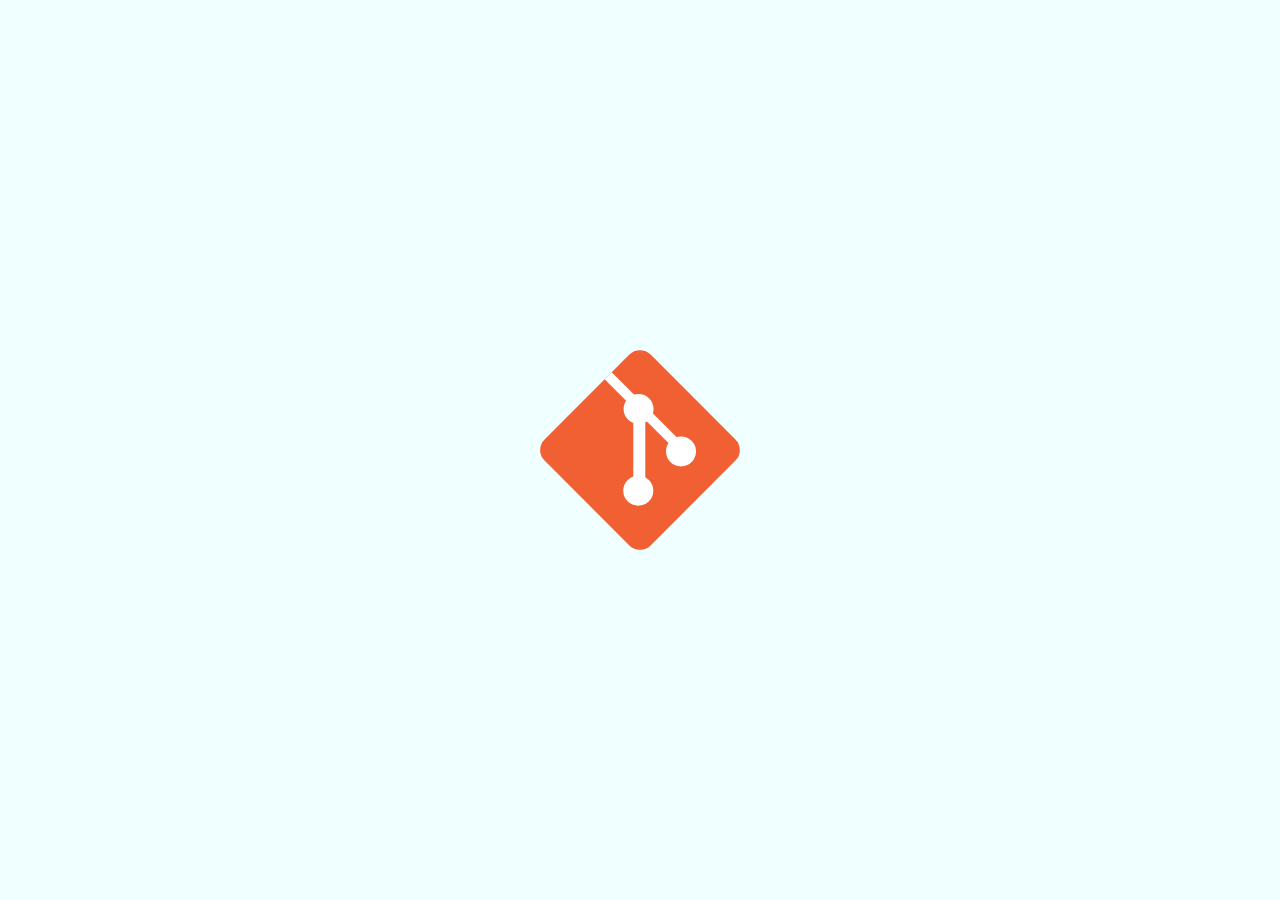
<file: index.html>
<!DOCTYPE html>
<html lang="en">
<head>
    <meta charset="UTF-8">
    <meta name="viewport" content="width=device-width, initial-scale=1.0">
    <title>Git logo</title>
    <link href="./style.css" rel="stylesheet">
</head>
<body>
    <div class="git-logo">
        <div class="line1"></div>
        <div class="line2"></div>
    </div>
</body>
</html>
</file>
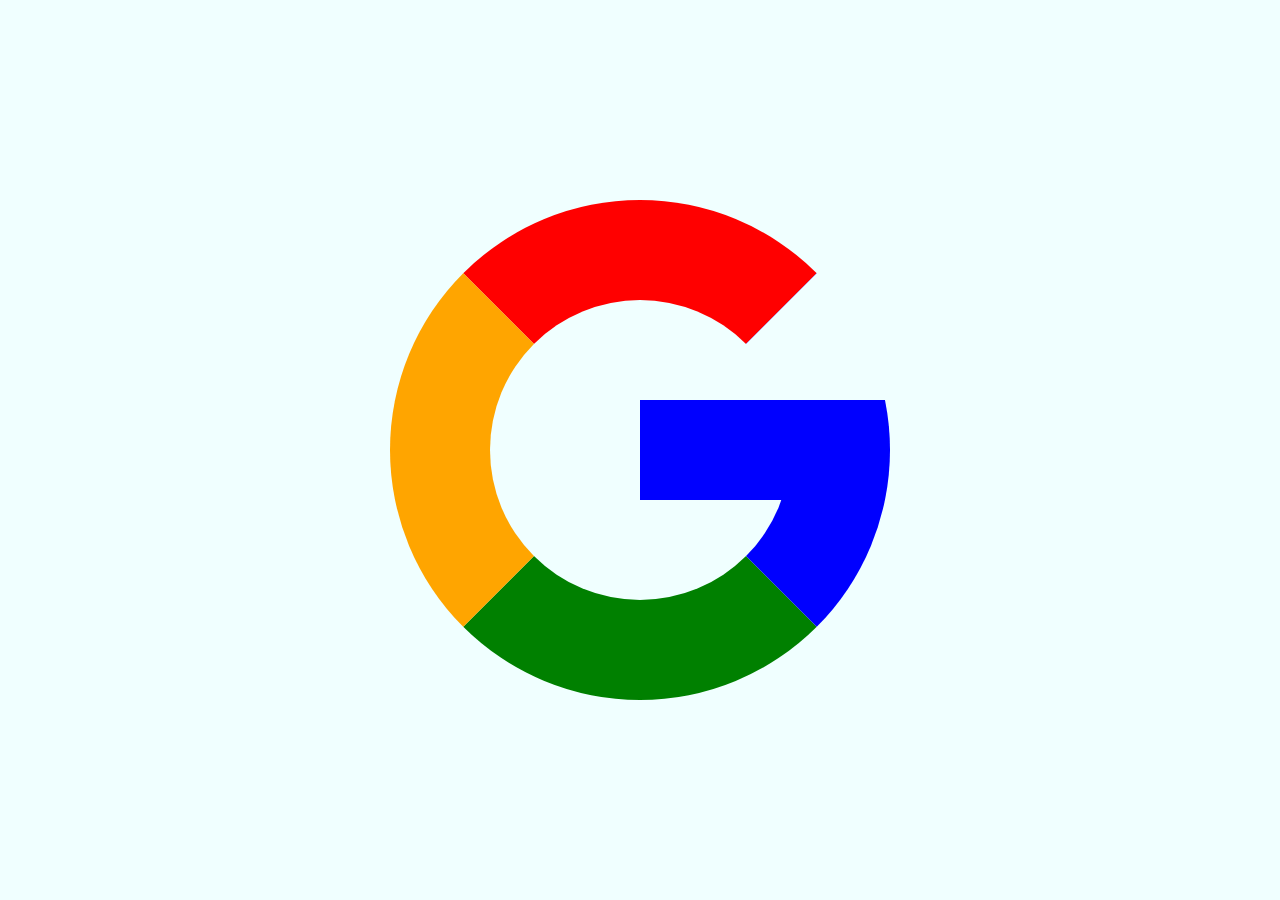
<file: google.html>
<!DOCTYPE html>
<html lang="en">
<head>
    <meta charset="UTF-8">
    <meta name="viewport" content="width=device-width, initial-scale=1.0">
    <title>Google logo</title>
    <link href="./google-style.css" rel="stylesheet">
</head>
<body>
    <div class="google-logo"></div>
</body>
</html>
</file>
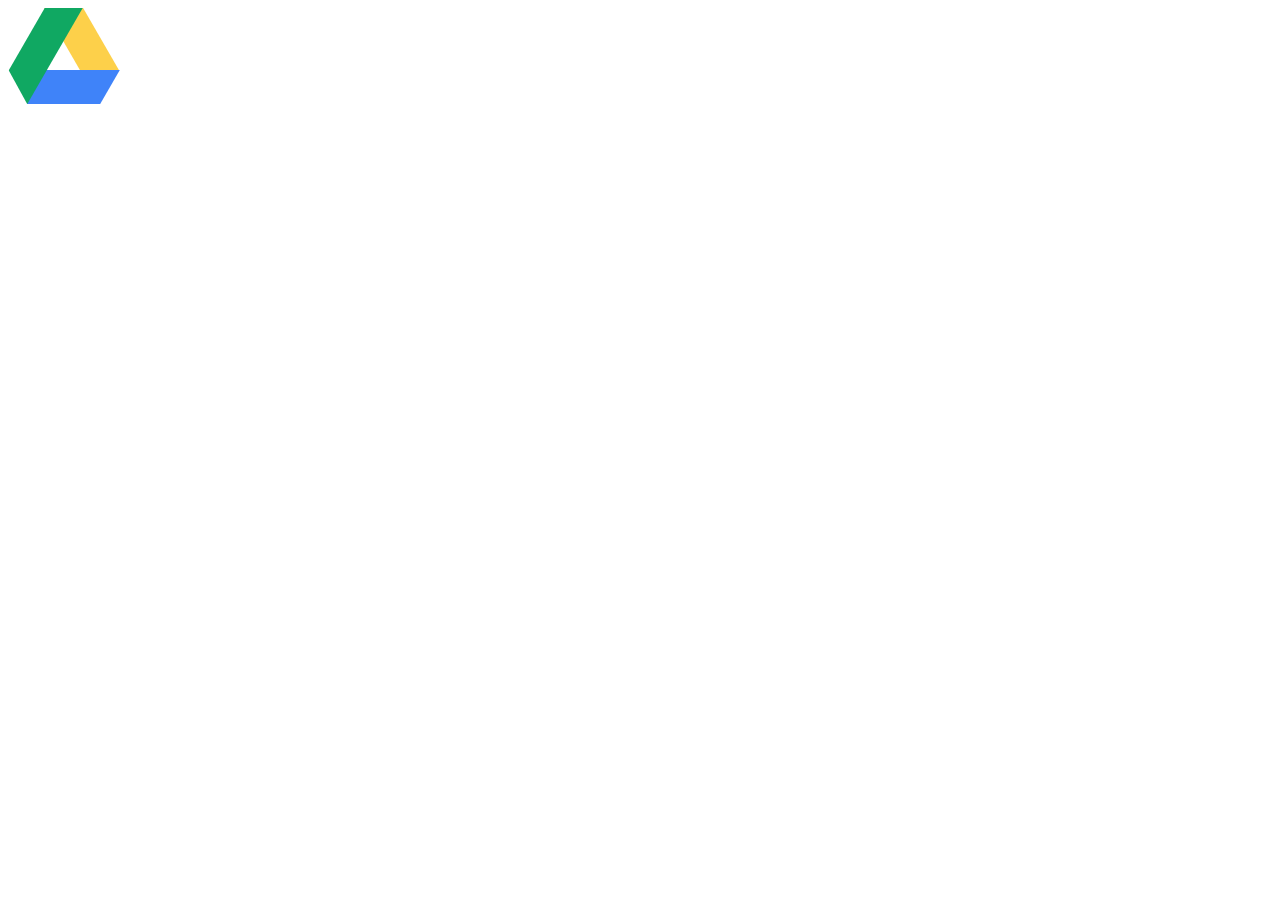
<file: googledrive.html>
<!DOCTYPE html>
<html lang="en">
<head>
    <meta charset="UTF-8">
    <meta name="viewport" content="width=device-width, initial-scale=1.0">
    <title>Google drive logo</title>
    <link href="./googledrive-style.css" rel="stylesheet">
</head>
<body>
    <div id="drive">
        <span id="yellow"></span>
        <span id="blue"></span>
        <span id="green"></span>
    </div>
</body>
</html>
</file>
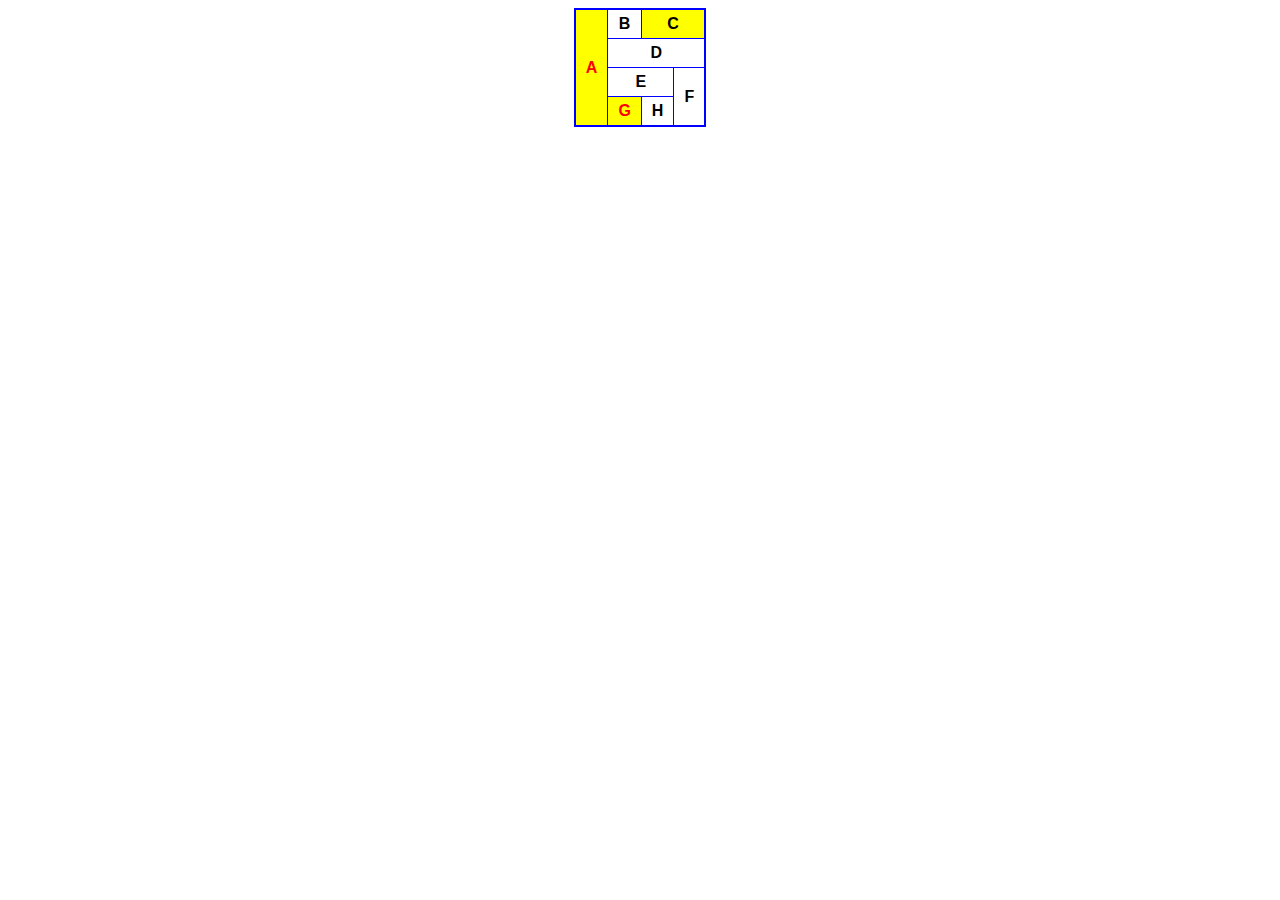
<file: pseudolinkovi.html>
<!DOCTYPE html>
<html lang="en">
<head>
    <meta charset="UTF-8">
    <meta name="viewport" content="width=device-width, initial-scale=1.0">
    <title>Pseudolinkovi</title>
    <link href="./pslinkovi-style.css" rel="stylesheet">
</head>
<body>
    <table>
        <tr>
            <td class="A" rowspan="4"><a href="https://www.algebra.hr" target="_blank">A</a></td>
            <td>B</td>
            <td class="C" colspan="2">C</td>
        </tr>
        <tr>
            <td colspan="3">D</td>
        </tr>
        <tr>
            <td class="E" colspan="2">E</td>
            <td class="F" rowspan="2">F</td>
        </tr>
        <tr>
            <td class="G"><a href="https://www.google.hr" target="_blank">G</a></td>
            <td>H</td>
        </tr>
    </table>
</body>
</html>
</file>
<file: style.css>
body {
    padding: 0;
    margin: 0;
    height: 100vh;
    display: flex;
    justify-content: center;
    align-items: center;
    background-color: azure;
}

.git-logo {
    height: 150px;
    width: 150px;
    background-color: #f06033;
    border-radius: 15px;
    position: relative;
    transform: rotate(45deg);
}

.line1 {
    width: 110px;
    background-color: white;
    height: 10px;
    top: 40px;
    position: absolute;
}

.line1::before {
    content: "";
    position: absolute;
    width: 30px;
    height: 30px;
    background-color: white;
    border-radius: 50%;
    top: -8px;
    left: 30px;
}

.line1::after {
    content: "";
    position: absolute;
    width: 30px;
    height: 30px;
    background-color: white;
    border-radius: 50%;
    top: -8px;
    left: 90px;
}

.line2 {
    width: 90px;
    background-color: white;
    height: 12px;
    top: 70px;
    left: 30px;
    position: absolute;
    transform: rotate(45deg);
}

.line2::before {
    content: "";
    position: absolute;
    width: 30px;
    height: 30px;
    background-color: white;
    border-radius: 50%;
    top: -8px;
    left: 70px;
}
</file>
<file: google-style.css>
body {
    padding: 0;
    margin: 0;
    height: 100vh;
    display: flex;
    justify-content: center;
    align-items: center;
    background-color: azure;
}

.google-logo {
    position: relative;
    width: 300px;
    height: 300px;
    padding: 0;
    border-top: 100px solid red;
    border-right: 100px solid blue;
    border-bottom: 100px solid green;
    border-left: 100px solid orange;
    border-radius: 50%;
}

.google-logo::before {
    content: "";
    position: absolute;
    top: 50%;
    right: -95px;
    transform: translateY(-50%);
    width: 245px;
    height: 100px;
    background-color: blue;
}

.google-logo::after {
    content: "";
    position: absolute;
    top: -100px;
    right: -100px;
    width: 0;
    height: 0;
    border-top: 200px solid transparent;
    border-right: 200px solid azure;
}
</file>
<file: googledrive-style.css>
#drive {
    width: 112px;
    height: 96px;
    position: relative;
}

#drive #yellow {
    background: #fdd04a;
    display: block;
    width: 39px;
    height: 62px;
    transform: skew(30deg);
    position: absolute;
    top: 0;
    right: 19px;
}

#drive #blue {
    background: #3f83f9;
    display: block;
    width: 74px;
    height: 34px;
    transform: skew(-30deg);
    position: absolute;
    bottom: 0;
    right: 10px;
}

#drive #green {
    background: #10a862;
    display: block;
    width: 38px;
    height: 96px;
    transform: skew(150deg);
    position: absolute;
    top: 0;
    left: 9px;
}

#drive #green:after {
    content: "";
    border-bottom: 40px solid white;
    border-right: 45px solid transparent;
    position: absolute;
    left: -6px;
    bottom: -1px;
}
</file>
<file: pslinkovi-style.css>
body {
    font-family: Arial, Helvetica, sans-serif;
}

table {
    border: 2px solid blue;
    margin-right: auto;
    margin-left: auto;
    border-spacing: 0px;
    border-collapse: collapse;
}

td {
    border: 1px solid blue;
    text-align: center;
    vertical-align: middle;
    padding: 5px 10px;
    font-weight: bold;
}

a {
    text-decoration: none;
    color: red;
}

a:active {
    color: blue;
}

a:hover {
    color: magenta;
}

.A, .G {
    background-color: yellow;
}

.A:hover, .G:hover {
    background-color: lightgreen;
    cursor: pointer;
}


.C {
    background-color: yellow;
}

.C:hover {
    background-color: red;
}
</file>
